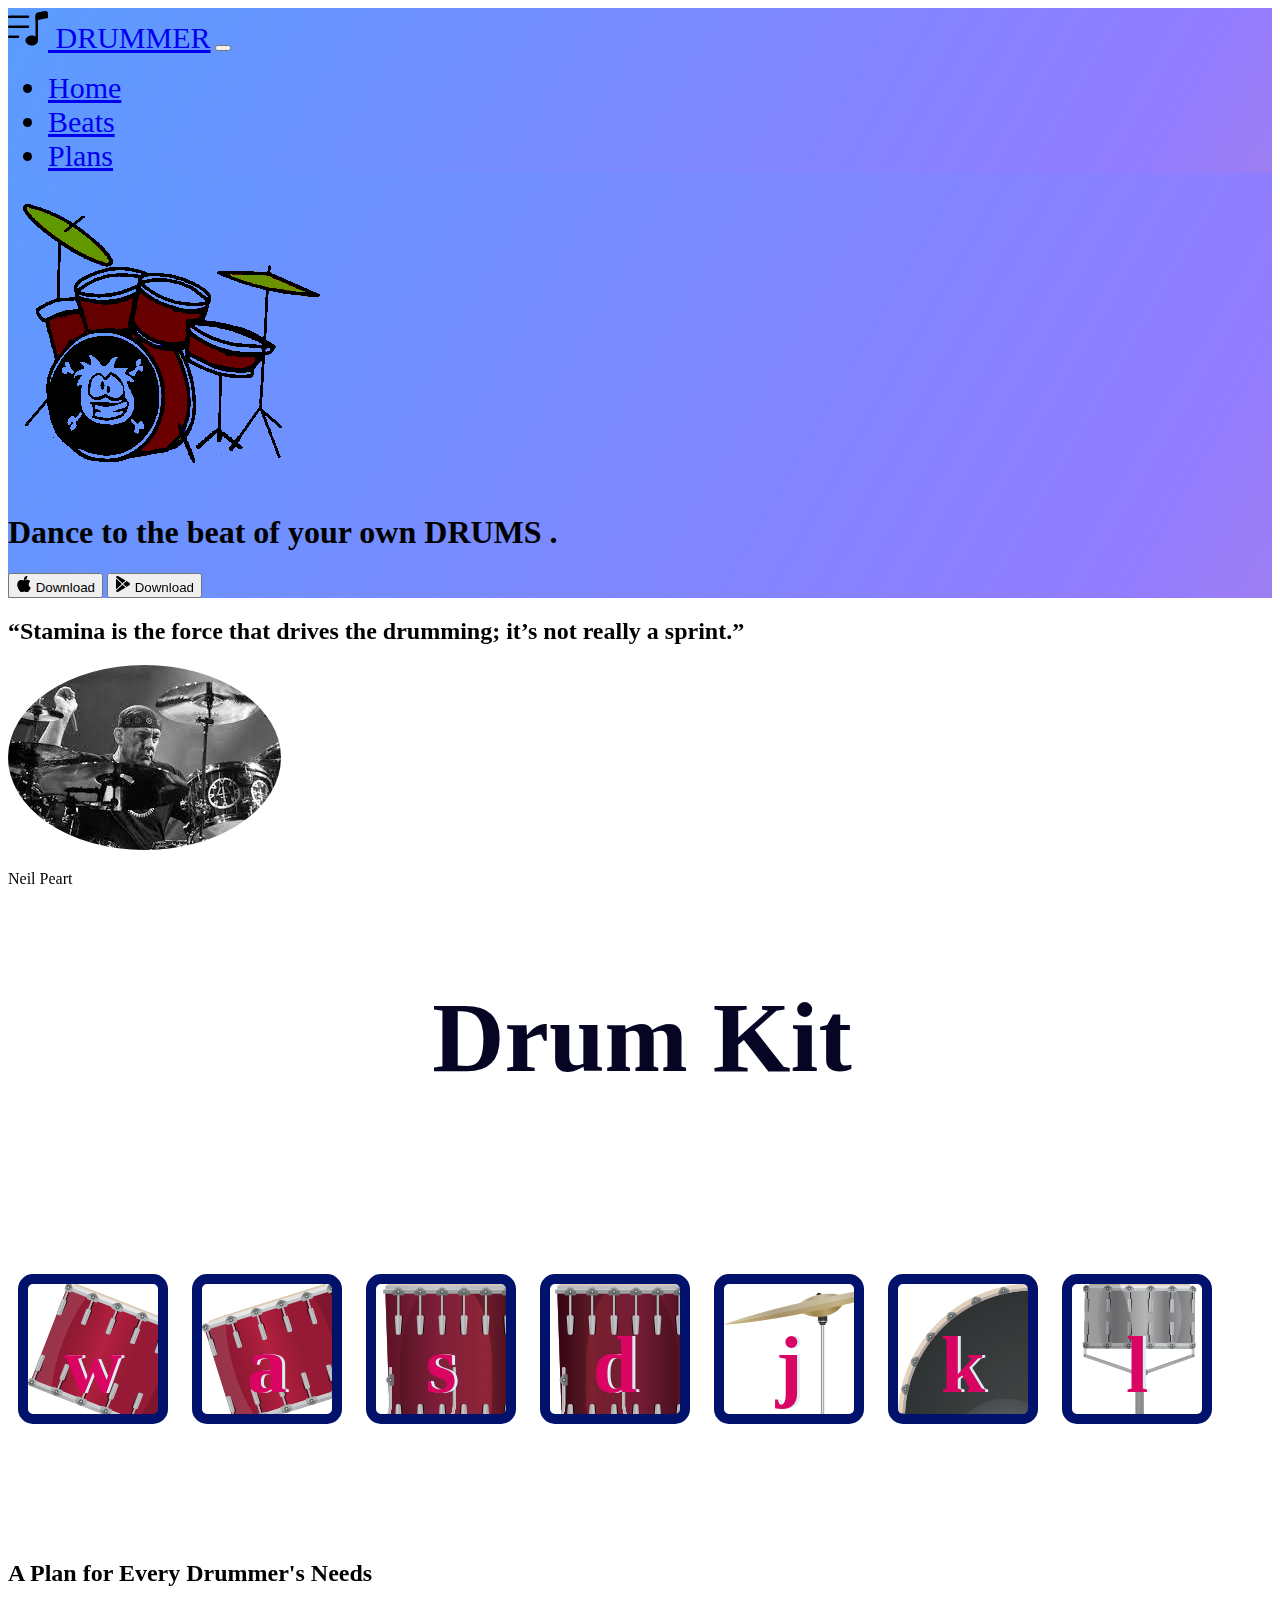
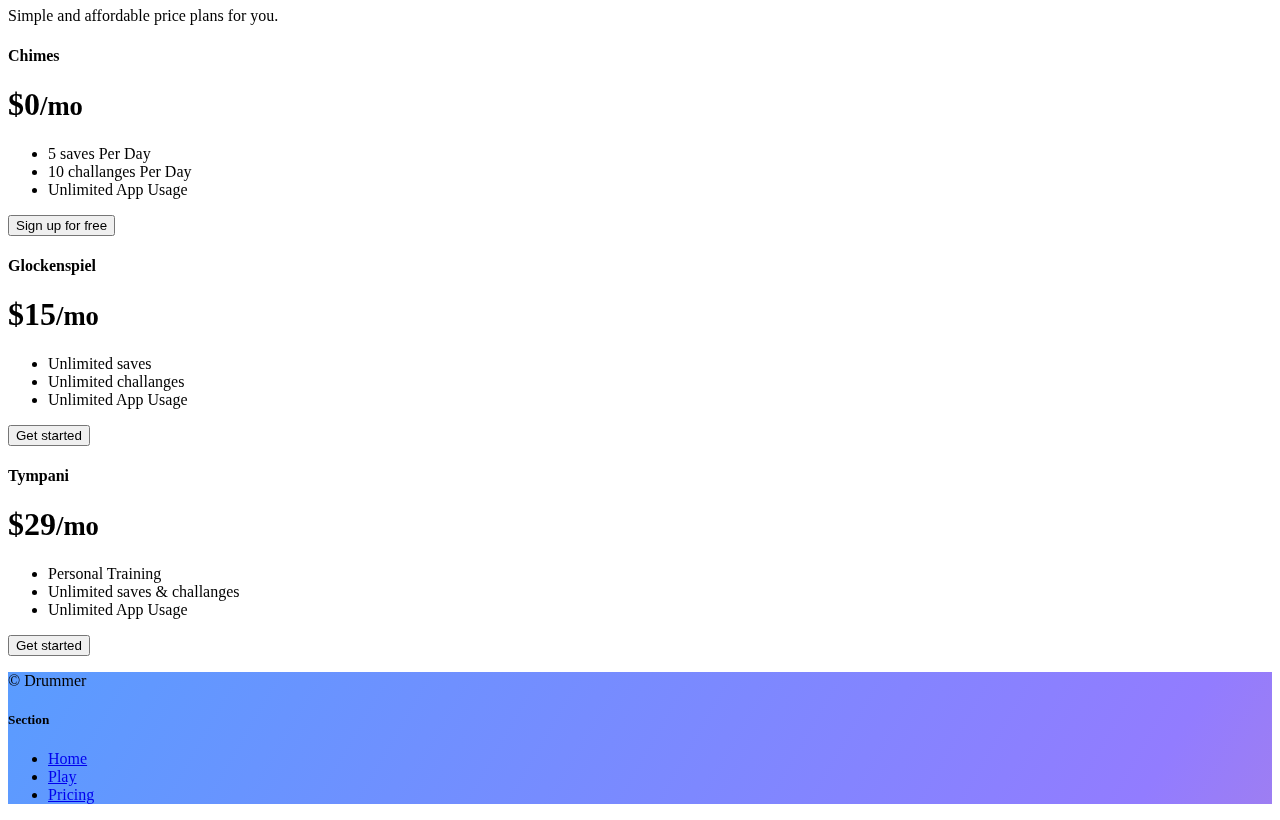
<file: index.html>
<!DOCTYPE html>
<html lang="en">
<head>
    <meta charset="UTF-8">
    <meta name="viewport" content="width=device-width, initial-scale=1.0">
    <title>Drum Kit</title>
    <link rel="stylesheet" href="styles.css">
    <link href="https://cdn.jsdelivr.net/npm/bootstrap@5.3.0-alpha2/dist/css/bootstrap.min.css" rel="stylesheet"
    integrity="sha384-aFq/bzH65dt+w6FI2ooMVUpc+21e0SRygnTpmBvdBgSdnuTN7QbdgL+OapgHtvPp" crossorigin="anonymous">
</head>
<body>
    
    <section id="title" class="gradient-background">
        <!-- nav -->
        <nav class="navbar navbar-expand-lg bg-body-tertiary gradient-background">
            <div class="container-fluid">
              <a class="navbar-brand" href="#"><img src="./images/music-note-list.svg" alt="..." height="40"> DRUMMER</a>
              <button class="navbar-toggler" type="button" data-bs-toggle="collapse" data-bs-target="#navbarSupportedContent" aria-controls="navbarSupportedContent" aria-expanded="false" aria-label="Toggle navigation">
                <span class="navbar-toggler-icon"></span>
              </button>
              <div class="collapse navbar-collapse" id="navbarSupportedContent">
                <ul class="navbar-nav me-auto mb-2 mb-lg-0">
                  <li class="nav-item">
                    <a class="nav-link" aria-current="page" href="#section-1">Home</a>
                  </li>
                  <li class="nav-item">
                    <a class="nav-link" href="#testimonial">Beats</a>
                  </li>
                  <li class="nav-item">
                    <a class="nav-link" href="#pricing">Plans</a>
                  </li>
                </ul>
              </div>
            </div>
          </nav>

          <!-- main -->
        <div id="section-1" class="container col-xxl-8 px-4 pt-5">
          <div class="row flex-lg-row-reverse align-items-center g-5 pt-5">
            <div class="col-10 col-sm-8 col-lg-6">
    
              <img src="./images/drum2.jpeg" class="d-block mx-lg-auto img-fluid hide-bg" alt="Bootstrap Themes" height="200"
                loading="lazy">
            </div>
            <div class="col-lg-6">
              <h1 class="display-5 fw-bold text-body-emphasis lh-1 mb-3">Dance to the beat of your own DRUMS .</h1>
              <p class="lead"></p>
              <div class="d-grid gap-2 d-md-flex justify-content-md-start">
                <button type="button" class="btn btn-light btn-lg px-4 me-md-2"><svg xmlns="http://www.w3.org/2000/svg"
                    width="16" height="16" fill="currentColor" class="bi bi-apple mb-1" viewBox="0 0 16 16">
                    <path
                      d="M11.182.008C11.148-.03 9.923.023 8.857 1.18c-1.066 1.156-.902 2.482-.878 2.516.024.034 1.52.087 2.475-1.258.955-1.345.762-2.391.728-2.43Zm3.314 11.733c-.048-.096-2.325-1.234-2.113-3.422.212-2.189 1.675-2.789 1.698-2.854.023-.065-.597-.79-1.254-1.157a3.692 3.692 0 0 0-1.563-.434c-.108-.003-.483-.095-1.254.116-.508.139-1.653.589-1.968.607-.316.018-1.256-.522-2.267-.665-.647-.125-1.333.131-1.824.328-.49.196-1.422.754-2.074 2.237-.652 1.482-.311 3.83-.067 4.56.244.729.625 1.924 1.273 2.796.576.984 1.34 1.667 1.659 1.899.319.232 1.219.386 1.843.067.502-.308 1.408-.485 1.766-.472.357.013 1.061.154 1.782.539.571.197 1.111.115 1.652-.105.541-.221 1.324-1.059 2.238-2.758.347-.79.505-1.217.473-1.282Z" />
                    <path
                      d="M11.182.008C11.148-.03 9.923.023 8.857 1.18c-1.066 1.156-.902 2.482-.878 2.516.024.034 1.52.087 2.475-1.258.955-1.345.762-2.391.728-2.43Zm3.314 11.733c-.048-.096-2.325-1.234-2.113-3.422.212-2.189 1.675-2.789 1.698-2.854.023-.065-.597-.79-1.254-1.157a3.692 3.692 0 0 0-1.563-.434c-.108-.003-.483-.095-1.254.116-.508.139-1.653.589-1.968.607-.316.018-1.256-.522-2.267-.665-.647-.125-1.333.131-1.824.328-.49.196-1.422.754-2.074 2.237-.652 1.482-.311 3.83-.067 4.56.244.729.625 1.924 1.273 2.796.576.984 1.34 1.667 1.659 1.899.319.232 1.219.386 1.843.067.502-.308 1.408-.485 1.766-.472.357.013 1.061.154 1.782.539.571.197 1.111.115 1.652-.105.541-.221 1.324-1.059 2.238-2.758.347-.79.505-1.217.473-1.282Z" />
                  </svg> Download</button>
                <button type="button" class="btn btn-outline-light btn-lg px-4"><svg xmlns="http://www.w3.org/2000/svg"
                    width="16" height="16" fill="currentColor" class="bi bi-google-play mb-1" viewBox="0 0 16 16">
                    <path
                      d="M14.222 9.374c1.037-.61 1.037-2.137 0-2.748L11.528 5.04 8.32 8l3.207 2.96 2.694-1.586Zm-3.595 2.116L7.583 8.68 1.03 14.73c.201 1.029 1.36 1.61 2.303 1.055l7.294-4.295ZM1 13.396V2.603L6.846 8 1 13.396ZM1.03 1.27l6.553 6.05 3.044-2.81L3.333.215C2.39-.341 1.231.24 1.03 1.27Z" />
                  </svg> Download</button>
              </div>
            </div>
          </div>
        </div>
      </section>

      <!-- drum -->
      <section id="testimonial">
        <div class="my-5">
          <div class="p-5 text-center bg-body-tertiary">
            <div class="container py-5">
              <h2 class="text-body-emphasis">“Stamina is the force that drives the drumming; it’s not really a sprint.”</h2>
              <img class="profile-img mt-5" src="./images/neil.jpeg" alt="dog image">
              <p class="col-lg-8 mx-auto lead mt-2">Neil Peart
              </p>
            </div>
            <div class="fire">
                <h1 class="Blazing" contenteditable="true">Drum Kit</h1>
          </div>
          <div class="set">
            <button class="w drum">w</button>
            <button class="a drum">a</button>
            <button class="s drum">s</button>
            <button class="d drum">d</button>
            <button class="j drum">j</button>
            <button class="k drum">k</button>
            <button class="l drum">l</button>
          </div>
          </div>
        </div>    
      </section>    


<!-- login -->
      <section id="pricing">
        <div class="container py-3">
            <div class="pricing-header p-3 pb-md-4 mx-auto text-center">
              <h2 class="display-4 fw-normal text-body-emphasis">A Plan for Every Drummer's Needs</h2>
              <p class="fs-5 text-body-secondary">Simple and affordable price plans for you.</p>
            </div>
          </header>
        
          <main>
            <div class="row row-cols-1 row-cols-md-3 mb-3 text-center">
              <div class="col">
                <div class="card mb-4 rounded-3 shadow-sm">
                  <div class="card-header py-3">
                    <h4 class="my-0 fw-normal">Chimes</h4>
                  </div>
                  <div class="card-body">
                    <h1 class="card-title pricing-card-title">$0<small class="text-body-secondary fw-light">/mo</small></h1>
                    <ul class="list-unstyled mt-3 mb-4">
                      <li>5 saves Per Day</li>
                      <li>10 challanges Per Day</li>
                      <li>Unlimited App Usage</li>
                    </ul>
                    <a href="./form.html">
                    <button type="button" class="w-100 btn btn-lg btn-outline-dark">Sign up for free</button></a>
                  </div>
                </div>
              </div>
              <div class="col">
                <div class="card mb-4 rounded-3 shadow-sm">
                  <div class="card-header py-3">
                    <h4 class="my-0 fw-normal">Glockenspiel</h4>
                  </div>
                  <div class="card-body">
                    <h1 class="card-title pricing-card-title">$15<small class="text-body-secondary fw-light">/mo</small></h1>
                    <ul class="list-unstyled mt-3 mb-4">
                      <li>Unlimited saves</li>
                      <li>Unlimited challanges</li>
                      <li>Unlimited App Usage</li>
                    </ul>
                    <a href="./form.html">
                    <button type="button" class="w-100 btn btn-lg btn-dark">Get started</button></a>
                  </div>
                </div>
              </div>
              <div class="col">
                <div class="card mb-4 rounded-3 shadow-sm border-dark">
                  <div class="card-header py-3 text-bg-dark border-dark">
                    <h4 class="my-0 fw-normal">Tympani</h4>
                  </div>
                  <div class="card-body">
                    <h1 class="card-title pricing-card-title">$29<small class="text-body-secondary fw-light">/mo</small></h1>
                    <ul class="list-unstyled mt-3 mb-4">
                      <li>Personal Training</li>
                      <li>Unlimited saves & challanges</li>
                      <li>Unlimited App Usage</li>
                    </ul>
                    <a href="./form.html">
                    <button type="button" class="w-100 btn btn-lg btn-dark">Get started</button></a>
                  </div>
                </div>
              </div>
            </div>
          </main>
        </div>
      </section>


      <!-- footer -->
      <section id="contact" class="gradient-background">
        <div class="container">
          <footer class="row row-cols-1 row-cols-sm-2 row-cols-md-5 py-5 mt-5 border-top">
            <div class="col mb-3">
              <p class="text-body-secondary center">© Drummer</p>
            </div>
        
            <div class="col mb-3">
        
            </div>
        
            <div class="col mb-3">
            </div>
        
            <div class="col mb-3">
              
            </div>
        
            <div class="col mb-3">
              <h5>Section</h5>
              <ul class="nav flex-column">
                <li class="nav-ite mb-2"><a href="#" class="nav-link p-0 text-body-secondary">Home</a></li>
                <li class="nav-ite mb-2"><a href="#" class="nav-link p-0 text-body-secondary">Play</a></li>
                <li class="nav-ite mb-2"><a href="#" class="nav-link p-0 text-body-secondary">Pricing</a></li>
              </ul>
            </div>
          </footer>
        </div>
      </section>



      <script src="./sound.js" charset="utf-8"></script>
</body>
</html>
</file>
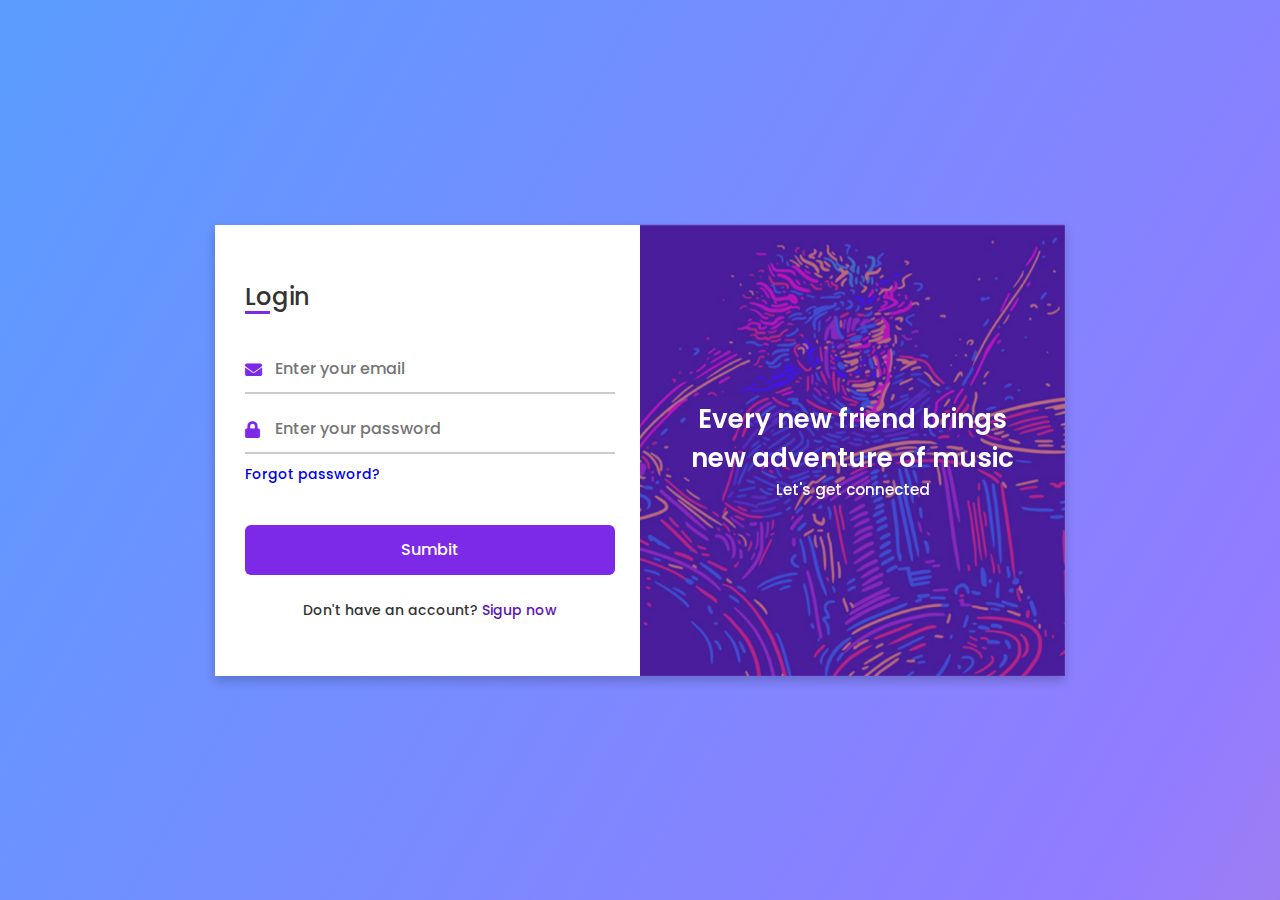
<file: form.html>
<!DOCTYPE html>
<html lang="en" dir="ltr">
  <head>
    <meta charset="UTF-8">
    <title> Login and Registration | Drum Kit </title>
    <link rel="stylesheet" href="Fstyle.css">
    <link rel="stylesheet" href="https://cdnjs.cloudflare.com/ajax/libs/font-awesome/5.15.3/css/all.min.css">
    <meta name="viewport" content="width=device-width, initial-scale=1.0">
   </head>
<body class="gradient-background">
  <section class="format">
  <div class="container">
    <input type="checkbox" id="flip">
    <div class="cover">
      <div class="front">
        <img src="images/ddd.webp" alt="">
        <div class="text">
          <span class="text-1">Every new friend brings <br> new adventure of music</span>
          <span class="text-2">Let's get connected</span>
        </div>
      </div>
      <div class="back">
        <!--<img class="backImg" src="images/backImg.jpg" alt="">-->
        <div class="text">
          <span class="text-1">Complete miles of journey <br> with drum beats</span>
          <span class="text-2">Let's get started</span>
        </div>
      </div>
    </div>
    <div class="forms">
        <div class="form-content">
          <div class="login-form">
            <div class="title">Login</div>
          <form action="#">
            <div class="input-boxes">
              <div class="input-box">
                <i class="fas fa-envelope"></i>
                <input type="text" placeholder="Enter your email" required>
              </div>
              <div class="input-box">
                <i class="fas fa-lock"></i>
                <input type="password" placeholder="Enter your password" required>
              </div>
              <div class="text"><a href="#">Forgot password?</a></div>
              <div class="button input-box">
                <input type="submit" value="Sumbit">
              </div>
              <div class="text sign-up-text">Don't have an account? <label for="flip">Sigup now</label></div>
            </div>
        </form>
      </div>
        <div class="signup-form">
          <div class="title">Signup</div>
        <form action="#">
            <div class="input-boxes">
              <div class="input-box">
                <i class="fas fa-user"></i>
                <input type="text" placeholder="Enter your name" required>
              </div>
              <div class="input-box">
                <i class="fas fa-envelope"></i>
                <input type="text" placeholder="Enter your email" required>
              </div>
              <div class="input-box">
                <i class="fas fa-lock"></i>
                <input type="password" placeholder="Enter your password" required>
              </div>
              <div class="button input-box">
                <input type="submit" value="Sumbit">
              </div>
              <div class="text sign-up-text">Already have an account? <label for="flip">Login now</label></div>
            </div>
      </form>
    </div>
    </div>
    </div>
  </div>
  </section>
</body>
</html>
</file>
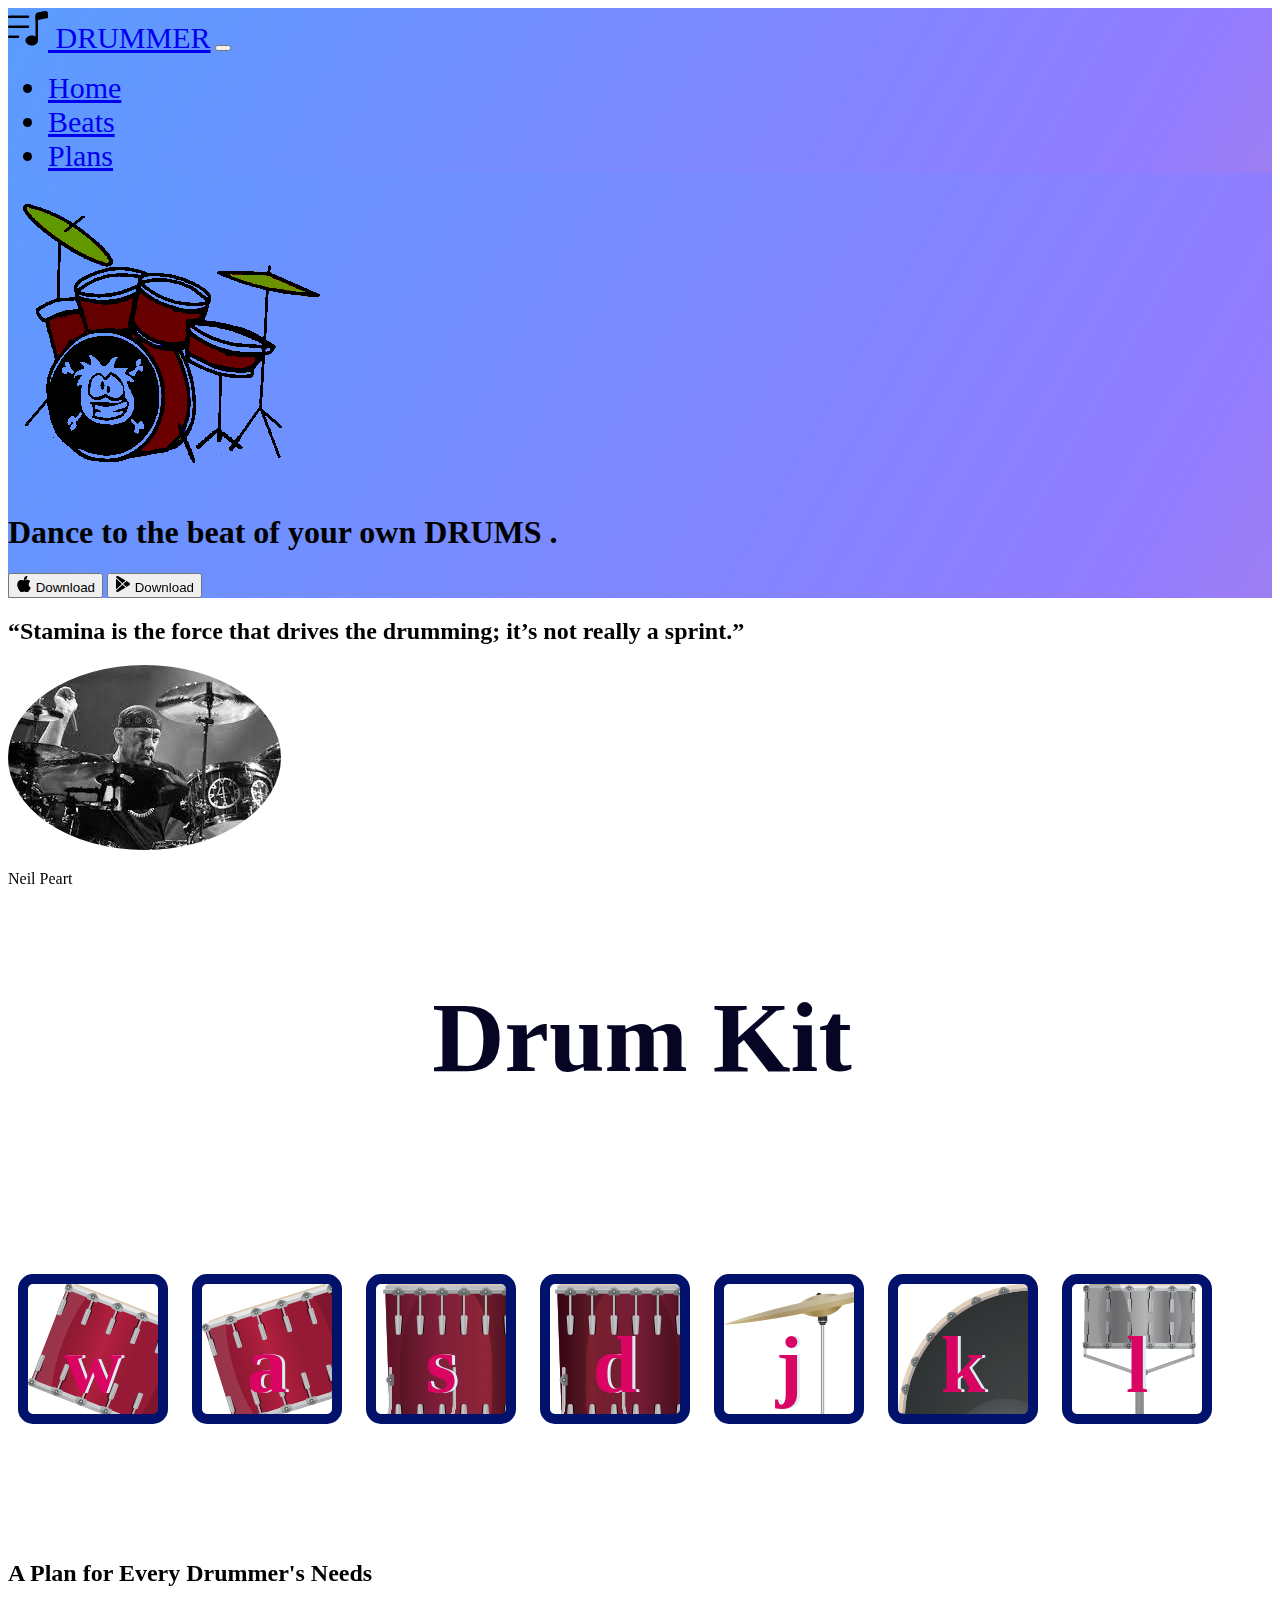
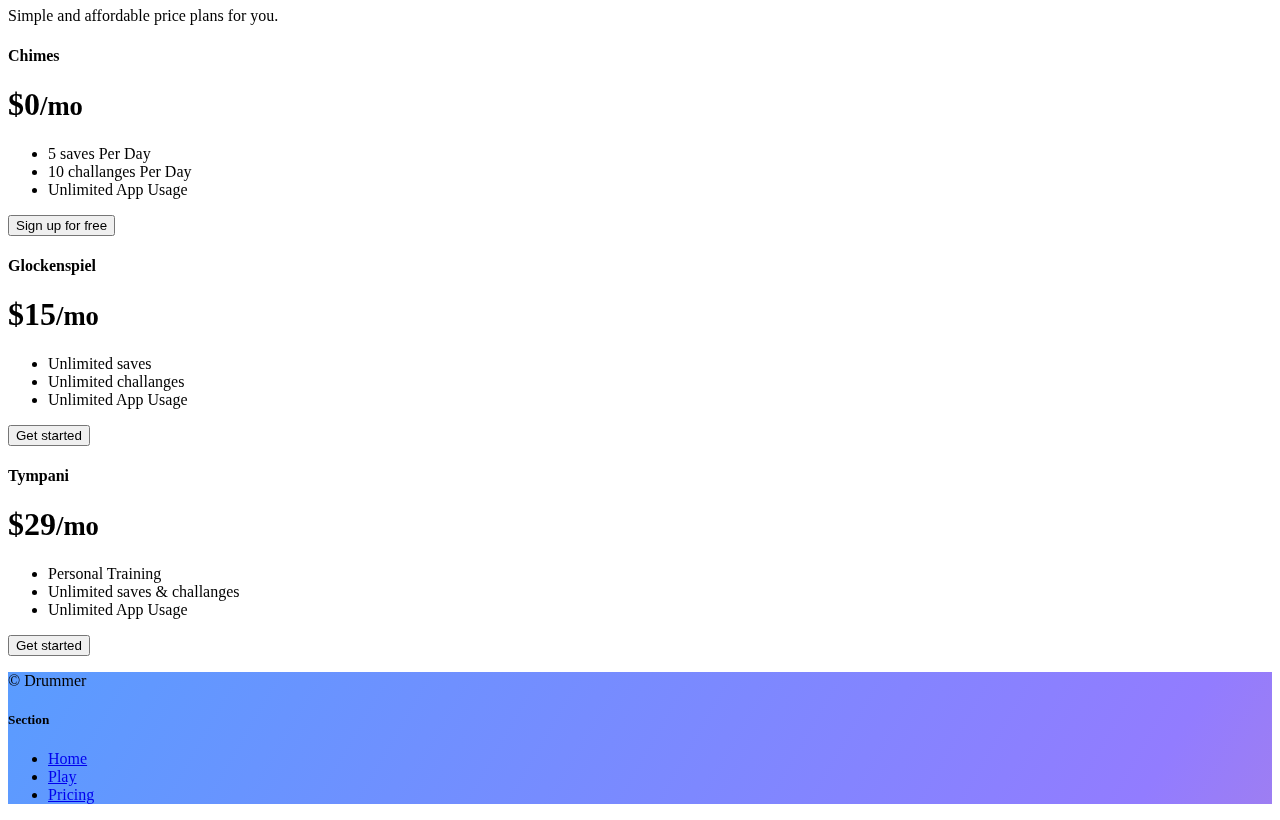
<file: main.html>
<!DOCTYPE html>
<html lang="en">
<head>
    <meta charset="UTF-8">
    <meta name="viewport" content="width=device-width, initial-scale=1.0">
    <title>Drum Kit</title>
    <link rel="stylesheet" href="styles.css">
    <link href="https://cdn.jsdelivr.net/npm/bootstrap@5.3.0-alpha2/dist/css/bootstrap.min.css" rel="stylesheet"
    integrity="sha384-aFq/bzH65dt+w6FI2ooMVUpc+21e0SRygnTpmBvdBgSdnuTN7QbdgL+OapgHtvPp" crossorigin="anonymous">
</head>
<body>
    
    <section id="title" class="gradient-background">
        <!-- nav -->
        <nav class="navbar navbar-expand-lg bg-body-tertiary gradient-background">
            <div class="container-fluid">
              <a class="navbar-brand" href="#"><img src="./images/music-note-list.svg" alt="..." height="40"> DRUMMER</a>
              <button class="navbar-toggler" type="button" data-bs-toggle="collapse" data-bs-target="#navbarSupportedContent" aria-controls="navbarSupportedContent" aria-expanded="false" aria-label="Toggle navigation">
                <span class="navbar-toggler-icon"></span>
              </button>
              <div class="collapse navbar-collapse" id="navbarSupportedContent">
                <ul class="navbar-nav me-auto mb-2 mb-lg-0">
                  <li class="nav-item">
                    <a class="nav-link" aria-current="page" href="#section-1">Home</a>
                  </li>
                  <li class="nav-item">
                    <a class="nav-link" href="#testimonial">Beats</a>
                  </li>
                  <li class="nav-item">
                    <a class="nav-link" href="#pricing">Plans</a>
                  </li>
                </ul>
              </div>
            </div>
          </nav>

          <!-- main -->
        <div id="section-1" class="container col-xxl-8 px-4 pt-5">
          <div class="row flex-lg-row-reverse align-items-center g-5 pt-5">
            <div class="col-10 col-sm-8 col-lg-6">
    
              <img src="./images/drum2.jpeg" class="d-block mx-lg-auto img-fluid hide-bg" alt="Bootstrap Themes" height="200"
                loading="lazy">
            </div>
            <div class="col-lg-6">
              <h1 class="display-5 fw-bold text-body-emphasis lh-1 mb-3">Dance to the beat of your own DRUMS .</h1>
              <p class="lead"></p>
              <div class="d-grid gap-2 d-md-flex justify-content-md-start">
                <button type="button" class="btn btn-light btn-lg px-4 me-md-2"><svg xmlns="http://www.w3.org/2000/svg"
                    width="16" height="16" fill="currentColor" class="bi bi-apple mb-1" viewBox="0 0 16 16">
                    <path
                      d="M11.182.008C11.148-.03 9.923.023 8.857 1.18c-1.066 1.156-.902 2.482-.878 2.516.024.034 1.52.087 2.475-1.258.955-1.345.762-2.391.728-2.43Zm3.314 11.733c-.048-.096-2.325-1.234-2.113-3.422.212-2.189 1.675-2.789 1.698-2.854.023-.065-.597-.79-1.254-1.157a3.692 3.692 0 0 0-1.563-.434c-.108-.003-.483-.095-1.254.116-.508.139-1.653.589-1.968.607-.316.018-1.256-.522-2.267-.665-.647-.125-1.333.131-1.824.328-.49.196-1.422.754-2.074 2.237-.652 1.482-.311 3.83-.067 4.56.244.729.625 1.924 1.273 2.796.576.984 1.34 1.667 1.659 1.899.319.232 1.219.386 1.843.067.502-.308 1.408-.485 1.766-.472.357.013 1.061.154 1.782.539.571.197 1.111.115 1.652-.105.541-.221 1.324-1.059 2.238-2.758.347-.79.505-1.217.473-1.282Z" />
                    <path
                      d="M11.182.008C11.148-.03 9.923.023 8.857 1.18c-1.066 1.156-.902 2.482-.878 2.516.024.034 1.52.087 2.475-1.258.955-1.345.762-2.391.728-2.43Zm3.314 11.733c-.048-.096-2.325-1.234-2.113-3.422.212-2.189 1.675-2.789 1.698-2.854.023-.065-.597-.79-1.254-1.157a3.692 3.692 0 0 0-1.563-.434c-.108-.003-.483-.095-1.254.116-.508.139-1.653.589-1.968.607-.316.018-1.256-.522-2.267-.665-.647-.125-1.333.131-1.824.328-.49.196-1.422.754-2.074 2.237-.652 1.482-.311 3.83-.067 4.56.244.729.625 1.924 1.273 2.796.576.984 1.34 1.667 1.659 1.899.319.232 1.219.386 1.843.067.502-.308 1.408-.485 1.766-.472.357.013 1.061.154 1.782.539.571.197 1.111.115 1.652-.105.541-.221 1.324-1.059 2.238-2.758.347-.79.505-1.217.473-1.282Z" />
                  </svg> Download</button>
                <button type="button" class="btn btn-outline-light btn-lg px-4"><svg xmlns="http://www.w3.org/2000/svg"
                    width="16" height="16" fill="currentColor" class="bi bi-google-play mb-1" viewBox="0 0 16 16">
                    <path
                      d="M14.222 9.374c1.037-.61 1.037-2.137 0-2.748L11.528 5.04 8.32 8l3.207 2.96 2.694-1.586Zm-3.595 2.116L7.583 8.68 1.03 14.73c.201 1.029 1.36 1.61 2.303 1.055l7.294-4.295ZM1 13.396V2.603L6.846 8 1 13.396ZM1.03 1.27l6.553 6.05 3.044-2.81L3.333.215C2.39-.341 1.231.24 1.03 1.27Z" />
                  </svg> Download</button>
              </div>
            </div>
          </div>
        </div>
      </section>

      <!-- drum -->
      <section id="testimonial">
        <div class="my-5">
          <div class="p-5 text-center bg-body-tertiary">
            <div class="container py-5">
              <h2 class="text-body-emphasis">“Stamina is the force that drives the drumming; it’s not really a sprint.”</h2>
              <img class="profile-img mt-5" src="./images/neil.jpeg" alt="dog image">
              <p class="col-lg-8 mx-auto lead mt-2">Neil Peart
              </p>
            </div>
            <div class="fire">
                <h1 class="Blazing" contenteditable="true">Drum Kit</h1>
          </div>
          <div class="set">
            <button class="w drum">w</button>
            <button class="a drum">a</button>
            <button class="s drum">s</button>
            <button class="d drum">d</button>
            <button class="j drum">j</button>
            <button class="k drum">k</button>
            <button class="l drum">l</button>
          </div>
          </div>
        </div>    
      </section>    


<!-- login -->
      <section id="pricing">
        <div class="container py-3">
            <div class="pricing-header p-3 pb-md-4 mx-auto text-center">
              <h2 class="display-4 fw-normal text-body-emphasis">A Plan for Every Drummer's Needs</h2>
              <p class="fs-5 text-body-secondary">Simple and affordable price plans for you.</p>
            </div>
          </header>
        
          <main>
            <div class="row row-cols-1 row-cols-md-3 mb-3 text-center">
              <div class="col">
                <div class="card mb-4 rounded-3 shadow-sm">
                  <div class="card-header py-3">
                    <h4 class="my-0 fw-normal">Chimes</h4>
                  </div>
                  <div class="card-body">
                    <h1 class="card-title pricing-card-title">$0<small class="text-body-secondary fw-light">/mo</small></h1>
                    <ul class="list-unstyled mt-3 mb-4">
                      <li>5 saves Per Day</li>
                      <li>10 challanges Per Day</li>
                      <li>Unlimited App Usage</li>
                    </ul>
                    <a href="./form.html">
                    <button type="button" class="w-100 btn btn-lg btn-outline-dark">Sign up for free</button></a>
                  </div>
                </div>
              </div>
              <div class="col">
                <div class="card mb-4 rounded-3 shadow-sm">
                  <div class="card-header py-3">
                    <h4 class="my-0 fw-normal">Glockenspiel</h4>
                  </div>
                  <div class="card-body">
                    <h1 class="card-title pricing-card-title">$15<small class="text-body-secondary fw-light">/mo</small></h1>
                    <ul class="list-unstyled mt-3 mb-4">
                      <li>Unlimited saves</li>
                      <li>Unlimited challanges</li>
                      <li>Unlimited App Usage</li>
                    </ul>
                    <a href="./form.html">
                    <button type="button" class="w-100 btn btn-lg btn-dark">Get started</button></a>
                  </div>
                </div>
              </div>
              <div class="col">
                <div class="card mb-4 rounded-3 shadow-sm border-dark">
                  <div class="card-header py-3 text-bg-dark border-dark">
                    <h4 class="my-0 fw-normal">Tympani</h4>
                  </div>
                  <div class="card-body">
                    <h1 class="card-title pricing-card-title">$29<small class="text-body-secondary fw-light">/mo</small></h1>
                    <ul class="list-unstyled mt-3 mb-4">
                      <li>Personal Training</li>
                      <li>Unlimited saves & challanges</li>
                      <li>Unlimited App Usage</li>
                    </ul>
                    <a href="./form.html">
                    <button type="button" class="w-100 btn btn-lg btn-dark">Get started</button></a>
                  </div>
                </div>
              </div>
            </div>
          </main>
        </div>
      </section>


      <!-- footer -->
      <section id="contact" class="gradient-background">
        <div class="container">
          <footer class="row row-cols-1 row-cols-sm-2 row-cols-md-5 py-5 mt-5 border-top">
            <div class="col mb-3">
              <p class="text-body-secondary center">© Drummer</p>
            </div>
        
            <div class="col mb-3">
        
            </div>
        
            <div class="col mb-3">
            </div>
        
            <div class="col mb-3">
              
            </div>
        
            <div class="col mb-3">
              <h5>Section</h5>
              <ul class="nav flex-column">
                <li class="nav-ite mb-2"><a href="#" class="nav-link p-0 text-body-secondary">Home</a></li>
                <li class="nav-ite mb-2"><a href="#" class="nav-link p-0 text-body-secondary">Play</a></li>
                <li class="nav-ite mb-2"><a href="#" class="nav-link p-0 text-body-secondary">Pricing</a></li>
              </ul>
            </div>
          </footer>
        </div>
      </section>



      <script src="./sound.js" charset="utf-8"></script>
</body>
</html>
</file>
<file: styles.css>
.gradient-background {
  background: linear-gradient(300deg, #f78c8c, #927cff, #5a9cff);
  background-size: 180% 180%;
  animation: gradient-animation 18s ease infinite;
}

@keyframes gradient-animation {
  0% {
    background-position: 0% 50%;
  }
  50% {
    background-position: 100% 50%;
  }
  100% {
    background-position: 0% 50%;
  }
}
.hide-bg{

      mix-blend-mode: multiply;
      filter: contrast(100);
      height: 300px;
}
.nav-item{
  font-size: 30px;
}
.navbar-brand{
  font-size: 30px;
}
.profile-img{
  border-radius: 50%;
}  
  

  .w {
    background-image: url("./images/tom1.png");
  
  }
  
  .a {
    background-image: url("./images/tom2.png");
  }
  
  .s {
    background-image: url("./images/tom3.png");
  }
  
  .d {
    background-image: url("./images/tom4.png");
  }
  
  .j {
    background-image: url("./images/crash.png");
  }
  
  .k {
    background-image: url("./images/kick.png");
  }
  
  .l {
    background-image: url("./images/snare.png");
  }
  
  .set {
    margin: 10% auto;
  }
  
  .game-over {
    background-color: red;
    opacity: 0.8;
  }
  
  .pressed {
    box-shadow: 0 3px 4px 0 #DBEDF3;
    opacity: 0.5;
  }
  
  .red {
    color: red;
  }
  
  .drum {
    outline: none;
    border: 10px solid #00126b;
    font-size: 5rem;
    font-family: 'Arvo', cursive;
    line-height: 2;
    font-weight: 900;
    color: #DA0463;
    text-shadow: 3px 0 #DBEDF3;
    border-radius: 15px;
    display: inline-block;
    width: 150px;
    height: 150px;
    text-align: center;
    margin: 10px;
    background-color: white;
  }

  
  /*animations of h1*/
  .fire {
    margin: 50px auto;
    width: 80%;
    max-width: 1000px;
    height: 200px;
  
    background-position: center center;
    background-size: 1000px 200px;
    border-radius: 10px;
    font-family: cursive;
    overflow: hidden;
      text-align: center;
    vertical-align: middle;
  
  }
  .fire:before {
    content: '';
    display: inline-block;
    height: 100%;
    vertical-align: middle;
  }
  
  .Blazing {
    display: inline-block;
    margin: 0;
  
      color: rgb(7, 5, 36);
      font-size: 100px;
    line-height: 50px;
    min-width: 50px;
    outline: none;
    vertical-align: middle;
      
    text-shadow:
          0 3px 20px rgb(0, 3, 188),
          0 0 20px rgb(11, 0, 218),
      0 0 10px rgb(196, 115, 234),
      4px -5px 6px rgb(0, 242, 255),
      -4px -10px 10px rgb(0, 242, 255),
      0 -10px 30px rgb(0, 242, 255),;
    animation: 2s Blazing infinite alternate linear;
  }
  
  @keyframes Blazing {
    0%   { text-shadow: 0 3px 20px rgb(0, 3, 188), 0 0 20px rgb(0, 3, 188)rgb(0, 3, 188),
      0 0 10px rgb(196, 115, 234),
      0 0 0 rgb(0, 242, 255),
      0 0 5px rgb(0, 242, 255),
      -2px -5px 5px rgb(0, 242, 255),
      4px -10px 10px rgb(0, 242, 255); }
    25%   { text-shadow: 0 3px 20px rgb(0, 3, 188), 0 0 30px rgb(0, 3, 188),
      0 0 20px rgb(196, 115, 234),
      0 0 5px rgb(0, 242, 255),
      -2px -5px 5px rgb(0, 242, 255),
      3px -10px 10px rgb(0, 242, 255),
      -4px -15px 20px rgb(0, 242, 255); }
    50%   { text-shadow: 0 3px 20px rgb(0, 3, 188), 0 0 20px rgb(0, 3, 188),
      0 -5px 10px rgb(196, 115, 234),
      -2px -5px 5px rgb(0, 242, 255),
      3px -10px 10px rgb(0, 242, 255),
      -4px -15px 20px rgb(0, 242, 255),
      2px -20px 30px rgba(255,255,0,0.5); }
    75%   { text-shadow: 0 3px 20px rgb(0, 3, 188), 0 0 20px rgb(0, 3, 188),
      0 -5px 10px rgb(196, 115, 234),
      3px -5px 5px rgb(0, 242, 255),
      -4px -10px 10px rgb(0, 242, 255),
      2px -20px 30px rgba(255,255,0,0.5),
      0px -25px 40px rgba(255,255,0,0)}
    100%   { text-shadow: 0 3px 20px rgb(0, 3, 188), 0 0 20px rgb(0, 3, 188),
      0 0 10px rgb(196, 115, 234),
      0 0 0 rgb(0, 242, 255),
      0 0 5px rgb(0, 242, 255),
      -2px -5px 5px rgb(0, 242, 255),
      4px -10px 10px rgb(0, 242, 255); }
  }
</file>
<file: Fstyle.css>
/* Google Font Link */
@import url('https://fonts.googleapis.com/css2?family=Poppins:wght@200;300;400;500;600;700&display=swap');
*{
  margin: 0;
  padding: 0;
  box-sizing: border-box;
  font-family: "Poppins" , sans-serif;
}
/* body{
  min-height: 100vh;
  display: flex;
  align-items: center;
  justify-content: center;
  padding: 30px;
} */
.format{
  min-height: 100vh;
  display: flex;
  align-items: center;
  justify-content: center;
  padding: 30px;
}

.gradient-background {
  background: linear-gradient(300deg, #f78c8c, #927cff, #5a9cff);
  background-size: 180% 180%;
  animation: gradient-animation 18s ease infinite;
}

@keyframes gradient-animation {
  0% {
    background-position: 0% 50%;
  }
  50% {
    background-position: 100% 50%;
  }
  100% {
    background-position: 0% 50%;
  }
}
.container{
  position: relative;
  max-width: 850px;
  width: 100%;
  background: #fff;
  padding: 40px 30px;
  box-shadow: 0 5px 10px rgba(0,0,0,0.2);
  perspective: 2700px;
}
.container .cover{
  position: absolute;
  top: 0;
  left: 50%;
  height: 100%;
  width: 50%;
  z-index: 98;
  transition: all 1s ease;
  transform-origin: left;
  transform-style: preserve-3d;
}
.container #flip:checked ~ .cover{
  transform: rotateY(-180deg);
}
 .container .cover .front,
 .container .cover .back{
  position: absolute;
  top: 0;
  left: 0;
  height: 100%;
  width: 100%;
}
.cover .back{
  transform: rotateY(180deg);
  backface-visibility: hidden;
}
.container .cover::before,
.container .cover::after{
  content: '';
  position: absolute;
  height: 100%;
  width: 100%;
  background: #7d2ae8;
  opacity: 0.5;
  z-index: 12;
}
.container .cover::after{
  opacity: 0.3;
  transform: rotateY(180deg);
  backface-visibility: hidden;
}
.container .cover img{
  position: absolute;
  height: 100%;
  width: 100%;
  object-fit: cover;
  z-index: 10;
}
.container .cover .text{
  position: absolute;
  z-index: 130;
  height: 100%;
  width: 100%;
  display: flex;
  flex-direction: column;
  align-items: center;
  justify-content: center;
}
.cover .text .text-1,
.cover .text .text-2{
  font-size: 26px;
  font-weight: 600;
  color: #fff;
  text-align: center;
}
.cover .text .text-2{
  font-size: 15px;
  font-weight: 500;
}
.container .forms{
  height: 100%;
  width: 100%;
  background: #fff;
}
.container .form-content{
  display: flex;
  align-items: center;
  justify-content: space-between;
}
.form-content .login-form,
.form-content .signup-form{
  width: calc(100% / 2 - 25px);
}
.forms .form-content .title{
  position: relative;
  font-size: 24px;
  font-weight: 500;
  color: #333;
}
.forms .form-content .title:before{
  content: '';
  position: absolute;
  left: 0;
  bottom: 0;
  height: 3px;
  width: 25px;
  background: #7d2ae8;
}
.forms .signup-form  .title:before{
  width: 20px;
}
.forms .form-content .input-boxes{
  margin-top: 30px;
}
.forms .form-content .input-box{
  display: flex;
  align-items: center;
  height: 50px;
  width: 100%;
  margin: 10px 0;
  position: relative;
}
.form-content .input-box input{
  height: 100%;
  width: 100%;
  outline: none;
  border: none;
  padding: 0 30px;
  font-size: 16px;
  font-weight: 500;
  border-bottom: 2px solid rgba(0,0,0,0.2);
  transition: all 0.3s ease;
}
.form-content .input-box input:focus,
.form-content .input-box input:valid{
  border-color: #7d2ae8;
}
.form-content .input-box i{
  position: absolute;
  color: #7d2ae8;
  font-size: 17px;
}
.forms .form-content .text{
  font-size: 14px;
  font-weight: 500;
  color: #333;
}
.forms .form-content .text a{
  text-decoration: none;
}
.forms .form-content .text a:hover{
  text-decoration: underline;
}
.forms .form-content .button{
  color: #fff;
  margin-top: 40px;
}
.forms .form-content .button input{
  color: #fff;
  background: #7d2ae8;
  border-radius: 6px;
  padding: 0;
  cursor: pointer;
  transition: all 0.4s ease;
}
.forms .form-content .button input:hover{
  background: #5b13b9;
}
.forms .form-content label{
  color: #5b13b9;
  cursor: pointer;
}
.forms .form-content label:hover{
  text-decoration: underline;
}
.forms .form-content .login-text,
.forms .form-content .sign-up-text{
  text-align: center;
  margin-top: 25px;
}
.container #flip{
  display: none;
}
@media (max-width: 730px) {
  .container .cover{
    display: none;
  }
  .form-content .login-form,
  .form-content .signup-form{
    width: 100%;
  }
  .form-content .signup-form{
    display: none;
  }
  .container #flip:checked ~ .forms .signup-form{
    display: block;
  }
  .container #flip:checked ~ .forms .login-form{
    display: none;
  }
}
</file>
